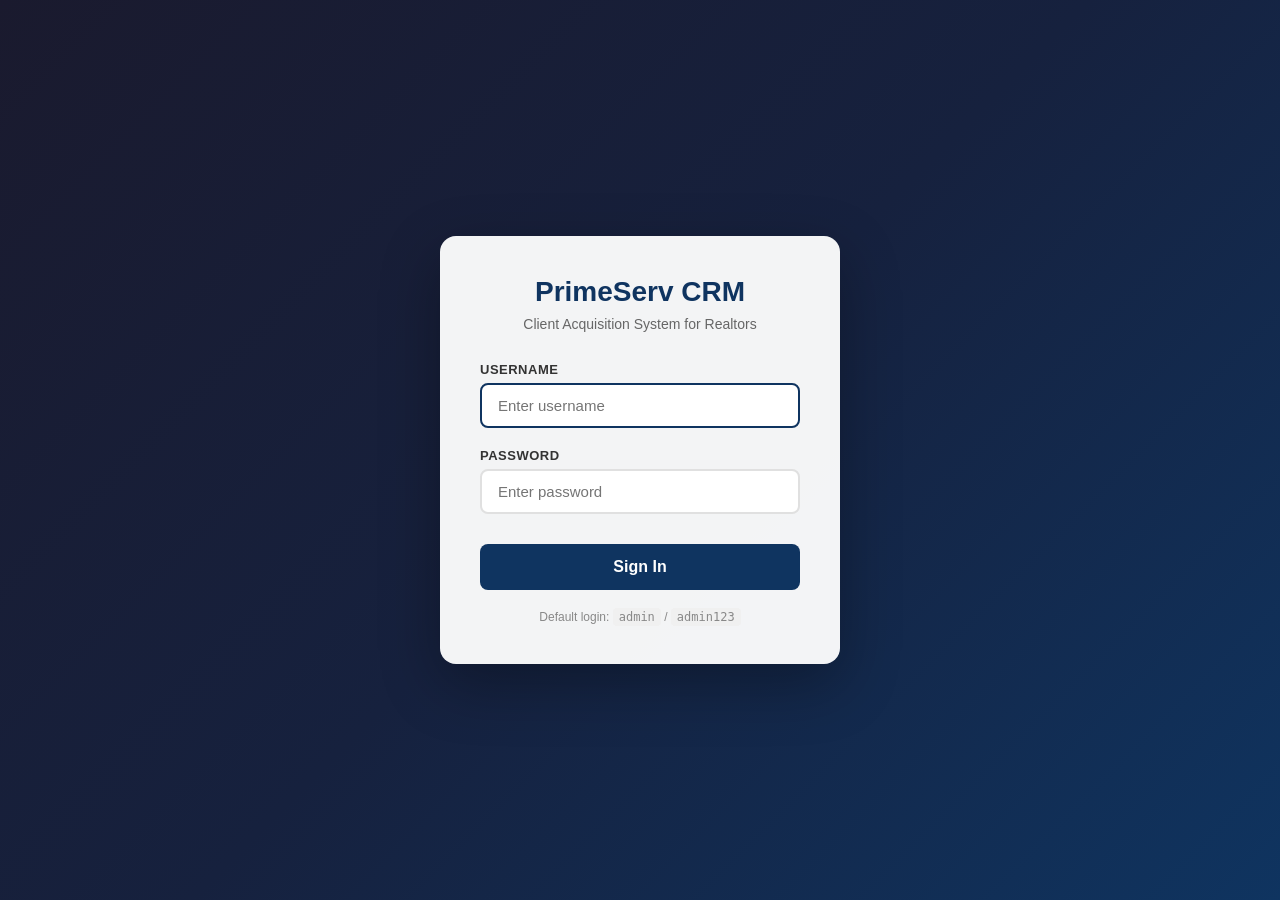
<file: templates/login.html>
<!DOCTYPE html>
<html lang="en">
<head>
    <meta charset="UTF-8">
    <meta name="viewport" content="width=device-width, initial-scale=1.0">
    <title>PrimeServ CRM - Login</title>
    <style>
        * { margin: 0; padding: 0; box-sizing: border-box; }
        body {
            font-family: -apple-system, BlinkMacSystemFont, 'Segoe UI', Roboto, sans-serif;
            background: linear-gradient(135deg, #1a1a2e 0%, #16213e 50%, #0f3460 100%);
            min-height: 100vh;
            display: flex;
            align-items: center;
            justify-content: center;
        }
        .login-container {
            background: rgba(255,255,255,0.95);
            padding: 40px;
            border-radius: 16px;
            box-shadow: 0 20px 60px rgba(0,0,0,0.3);
            width: 100%;
            max-width: 400px;
            text-align: center;
        }
        .logo {
            font-size: 28px;
            font-weight: 800;
            color: #0f3460;
            margin-bottom: 8px;
        }
        .subtitle {
            color: #666;
            font-size: 14px;
            margin-bottom: 30px;
        }
        .form-group {
            margin-bottom: 20px;
            text-align: left;
        }
        label {
            display: block;
            margin-bottom: 6px;
            font-size: 13px;
            font-weight: 600;
            color: #333;
            text-transform: uppercase;
            letter-spacing: 0.5px;
        }
        input {
            width: 100%;
            padding: 12px 16px;
            border: 2px solid #e0e0e0;
            border-radius: 8px;
            font-size: 15px;
            transition: border-color 0.2s;
        }
        input:focus {
            outline: none;
            border-color: #0f3460;
        }
        button {
            width: 100%;
            padding: 14px;
            background: #0f3460;
            color: white;
            border: none;
            border-radius: 8px;
            font-size: 16px;
            font-weight: 600;
            cursor: pointer;
            transition: background 0.2s;
            margin-top: 10px;
        }
        button:hover { background: #1a4a7a; }
        .error {
            color: #e74c3c;
            font-size: 14px;
            margin-top: 12px;
            display: none;
        }
        .error.show { display: block; }
        .hint {
            margin-top: 20px;
            font-size: 12px;
            color: #888;
        }
        .hint code {
            background: #f0f0f0;
            padding: 2px 6px;
            border-radius: 4px;
            font-family: monospace;
        }
    </style>
<base target="_blank">
</head>
<body>
    <div class="login-container">
        <div class="logo">PrimeServ CRM</div>
        <div class="subtitle">Client Acquisition System for Realtors</div>

        <form id="loginForm" method="POST" action="/login">
            <div class="form-group">
                <label for="username">Username</label>
                <input type="text" id="username" name="username" placeholder="Enter username" required autofocus>
            </div>
            <div class="form-group">
                <label for="password">Password</label>
                <input type="password" id="password" name="password" placeholder="Enter password" required>
            </div>
            <button type="submit">Sign In</button>
            <div class="error" id="errorMsg"></div>
        </form>

        <div class="hint">
            Default login: <code>admin</code> / <code>admin123</code>
        </div>
    </div>

    <script>
        // Handle JSON login for SPA mode, fallback to form submit
        document.getElementById('loginForm').addEventListener('submit', async function(e) {
            e.preventDefault();
            const username = document.getElementById('username').value.trim();
            const password = document.getElementById('password').value.trim();
            const errorMsg = document.getElementById('errorMsg');

            try {
                const response = await fetch('/login', {
                    method: 'POST',
                    headers: { 'Content-Type': 'application/json' },
                    body: JSON.stringify({ username, password })
                });

                const data = await response.json();

                if (data.success) {
                    window.location.href = '/';
                } else {
                    errorMsg.textContent = data.error || 'Invalid credentials';
                    errorMsg.classList.add('show');
                }
            } catch (err) {
                // Fallback to regular form submission
                this.submit();
            }
        });
    </script>
</body>
</html>
</file>
